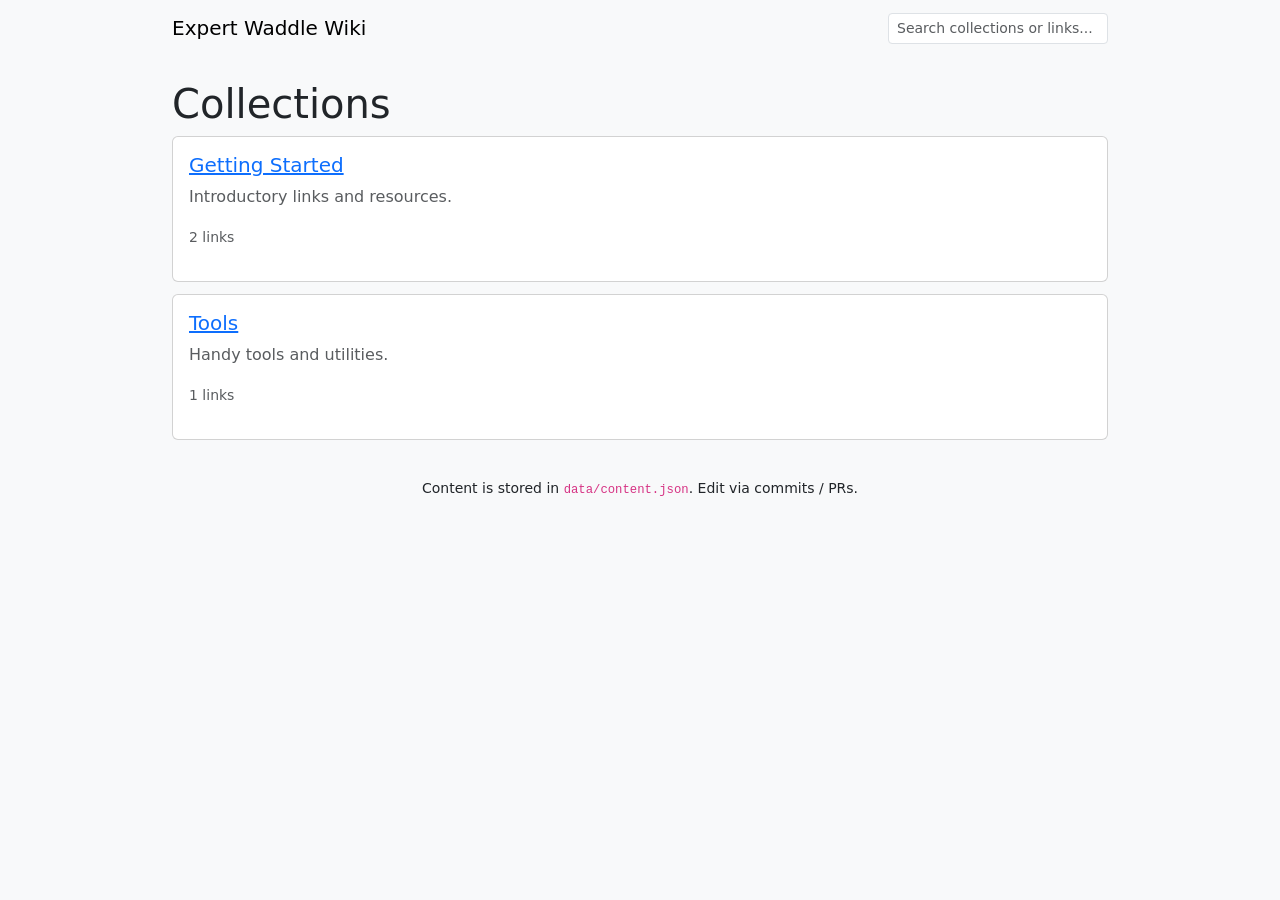
<file: index.html>
<!doctype html>
<html lang="en">
<head>
  <meta charset="utf-8">
  <meta name="viewport" content="width=device-width,initial-scale=1">
  <title>Expert Waddle — Wiki</title>
  <link href="https://cdn.jsdelivr.net/npm/bootstrap@5.3.1/dist/css/bootstrap.min.css" rel="stylesheet">
  <link rel="stylesheet" href="static/styles.css">
</head>
<body>
<nav class="navbar navbar-expand-lg navbar-light bg-light mb-4">
  <div class="container">
    <a class="navbar-brand" href="#/">Expert Waddle Wiki</a>
    <div class="ms-auto">
      <input id="searchInput" class="form-control form-control-sm" placeholder="Search collections or links..." style="min-width:220px">
    </div>
  </div>
</nav>

<main class="container" id="app">
  <!-- content rendered by JS -->
  <div id="loading" class="text-center py-5">Loading...</div>
</main>

<footer class="text-center py-4">
  <small>Content is stored in <code>data/content.json</code>. Edit via commits / PRs.</small>
</footer>

<script src="static/main.js"></script>
</body>
</html>
</file>
<file: static/styles.css>
/* styles.css */
body { background:#f8f9fa; }
.container { max-width:960px; }
.collection-card { margin-bottom:12px; }
.collection-links { list-style:none; padding-left:0; }
.collection-links li { padding:8px; border:1px solid #e9ecef; background:#fff; margin-bottom:8px; }
.tag { font-size: .8rem; padding: 2px 6px; border-radius: 4px; background:#eef; margin-right:6px; }
</file>
